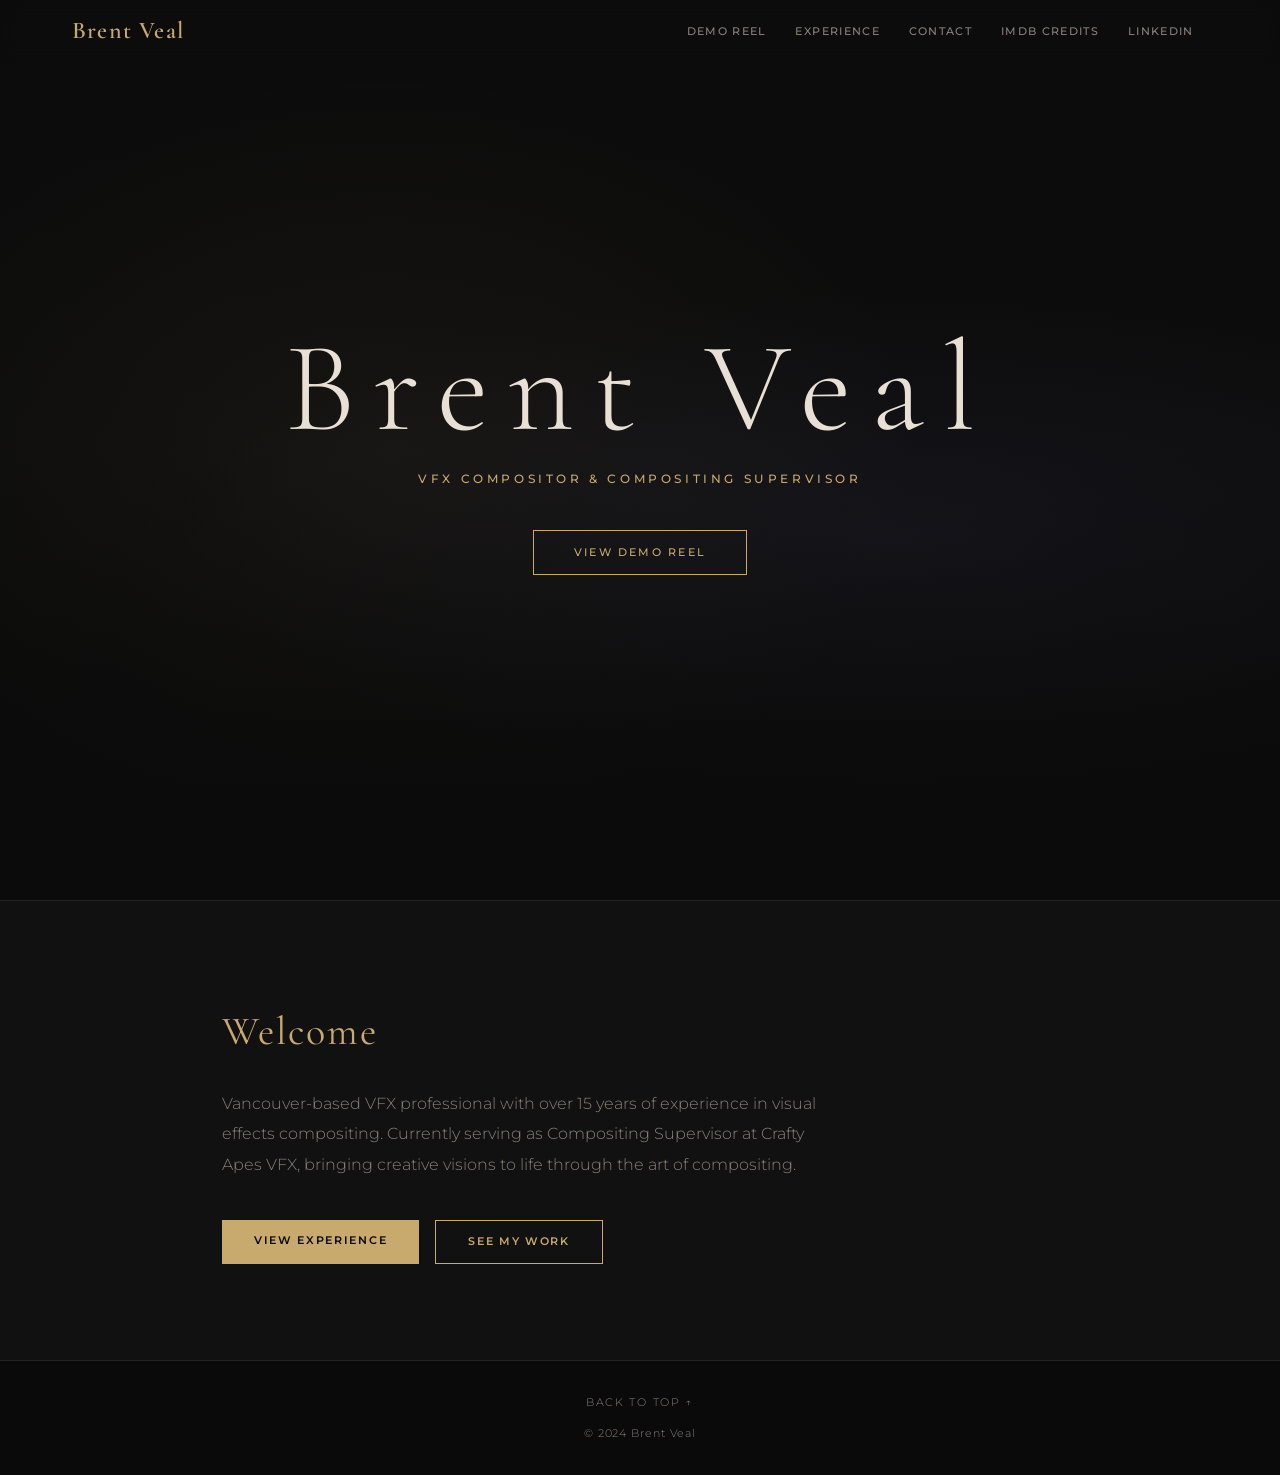
<file: index.html>
<!DOCTYPE html>
<html lang="en">
<head>
  <meta charset="UTF-8">
  <meta name="viewport" content="width=device-width, initial-scale=1.0">
  <title>Brent Veal</title>
  <meta property="og:title" content="Brent Veal">
  <meta property="og:type" content="website">
  <meta property="og:url" content="https://www.brentveal.com">
  <link rel="preconnect" href="https://fonts.googleapis.com">
  <link rel="preconnect" href="https://fonts.gstatic.com" crossorigin>
  <link href="https://fonts.googleapis.com/css2?family=Cormorant+Garamond:wght@300;400;600&family=Montserrat:wght@300;400;500;600&display=swap" rel="stylesheet">
  <link rel="stylesheet" href="style.css">
</head>
<body>
  <header id="header">
    <div class="header-inner">
      <a href="index.html" class="site-title">Brent Veal</a>
      <button class="nav-toggle" aria-label="Toggle navigation">&#9776;</button>
      <nav>
        <a href="#demo-reel">Demo Reel</a>
        <a href="experience.html">Experience</a>
        <a href="contact.html">Contact</a>
        <a href="https://www.imdb.com/name/nm2477524/" target="_blank" rel="noopener">IMDB Credits</a>
        <a href="https://www.linkedin.com/in/brent-veal-b452b13/" target="_blank" rel="noopener">LinkedIn</a>
      </nav>
    </div>
  </header>

  <main>
    <section class="hero" id="demo-reel">
      <div class="hero-overlay"></div>
      <div class="hero-content">
        <h1 class="hero-name">Brent Veal</h1>
        <p class="hero-subtitle">VFX Compositor &amp; Compositing Supervisor</p>
        <a href="https://vimeo.com/530531546" class="hero-cta">View Demo Reel</a>
      </div>
    </section>

    <section class="welcome" id="welcome">
      <div class="container">
        <h2>Welcome</h2>
        <p>Vancouver-based VFX professional with over 15 years of experience in visual effects compositing. Currently serving as Compositing Supervisor at Crafty Apes VFX, bringing creative visions to life through the art of compositing.</p>
        <div class="welcome-links">
          <a href="experience.html" class="btn">View Experience</a>
          <a href="gallery.html" class="btn btn-outline">See My Work</a>
        </div>
      </div>
    </section>
  </main>

  <footer>
    <a href="#header" class="back-to-top">Back To Top ↑</a>
    <p>&copy; 2024 Brent Veal</p>
  </footer>

  <script src="nav.js"></script>
</body>
</html>
</file>
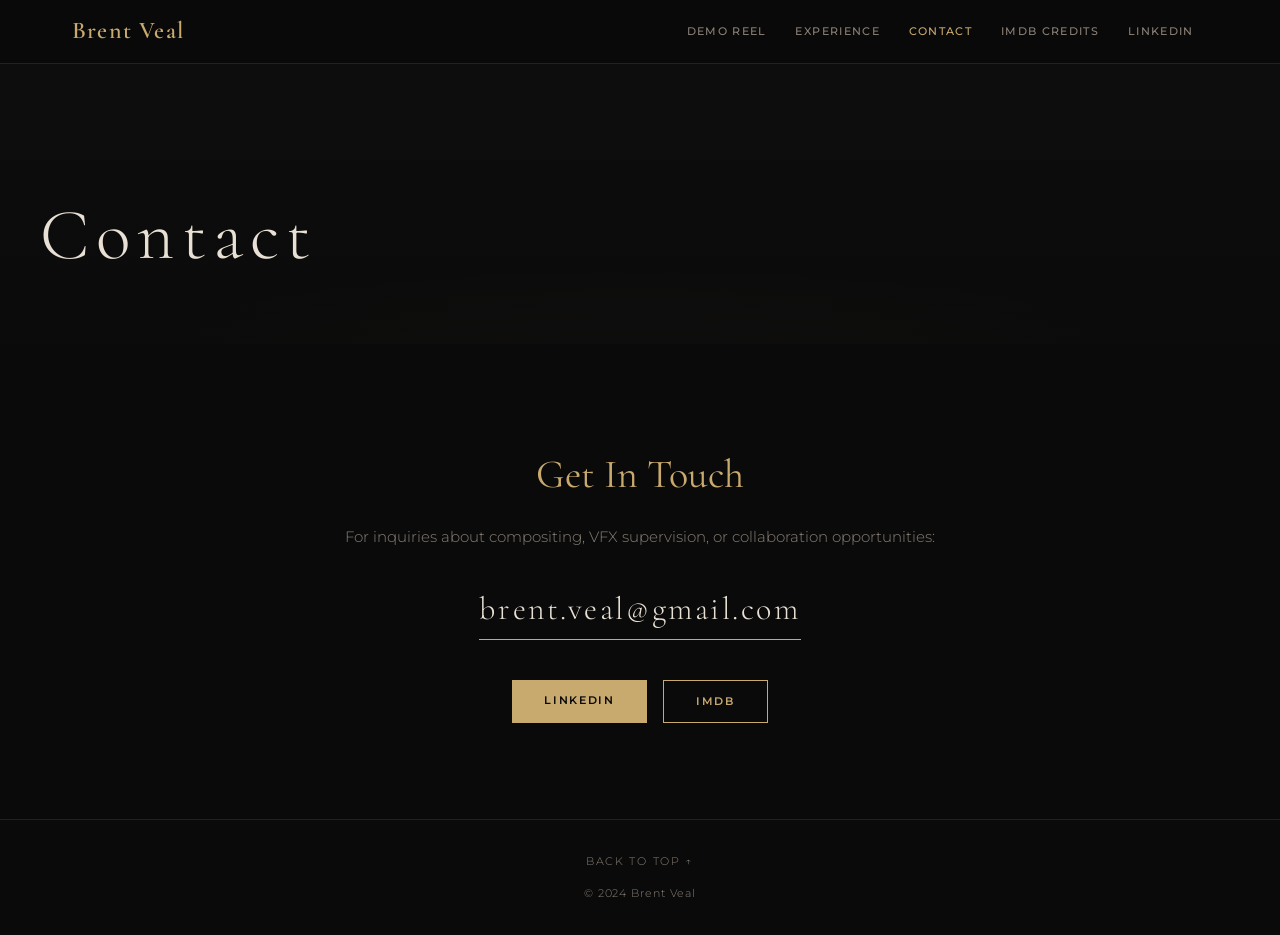
<file: contact.html>
<!DOCTYPE html>
<html lang="en">
<head>
  <meta charset="UTF-8">
  <meta name="viewport" content="width=device-width, initial-scale=1.0">
  <title>Contact — Brent Veal</title>
  <link rel="preconnect" href="https://fonts.googleapis.com">
  <link rel="preconnect" href="https://fonts.gstatic.com" crossorigin>
  <link href="https://fonts.googleapis.com/css2?family=Cormorant+Garamond:wght@300;400;600&family=Montserrat:wght@300;400;500;600&display=swap" rel="stylesheet">
  <link rel="stylesheet" href="style.css">
</head>
<body>
  <header id="header">
    <div class="header-inner">
      <a href="index.html" class="site-title">Brent Veal</a>
      <button class="nav-toggle" aria-label="Toggle navigation">&#9776;</button>
      <nav>
        <a href="index.html#demo-reel">Demo Reel</a>
        <a href="experience.html">Experience</a>
        <a href="contact.html" class="active">Contact</a>
        <a href="https://www.imdb.com/name/nm2477524/" target="_blank" rel="noopener">IMDB Credits</a>
        <a href="https://www.linkedin.com/in/brent-veal-b452b13/" target="_blank" rel="noopener">LinkedIn</a>
      </nav>
    </div>
  </header>

  <main class="inner-page">
    <div class="page-hero">
      <div class="page-hero-overlay"></div>
      <h1>Contact</h1>
    </div>

    <div class="container content-section contact-section">
      <h2>Get In Touch</h2>
      <p>For inquiries about compositing, VFX supervision, or collaboration opportunities:</p>
      <a href="mailto:brent.veal@gmail.com" class="email-link">brent.veal@gmail.com</a>
      <div class="contact-links">
        <a href="https://www.linkedin.com/in/brent-veal-b452b13/" target="_blank" rel="noopener" class="btn">LinkedIn</a>
        <a href="https://www.imdb.com/name/nm2477524/" target="_blank" rel="noopener" class="btn btn-outline">IMDB</a>
      </div>
    </div>
  </main>

  <footer>
    <a href="#header" class="back-to-top">Back To Top ↑</a>
    <p>&copy; 2024 Brent Veal</p>
  </footer>

  <script src="nav.js"></script>
</body>
</html>
</file>
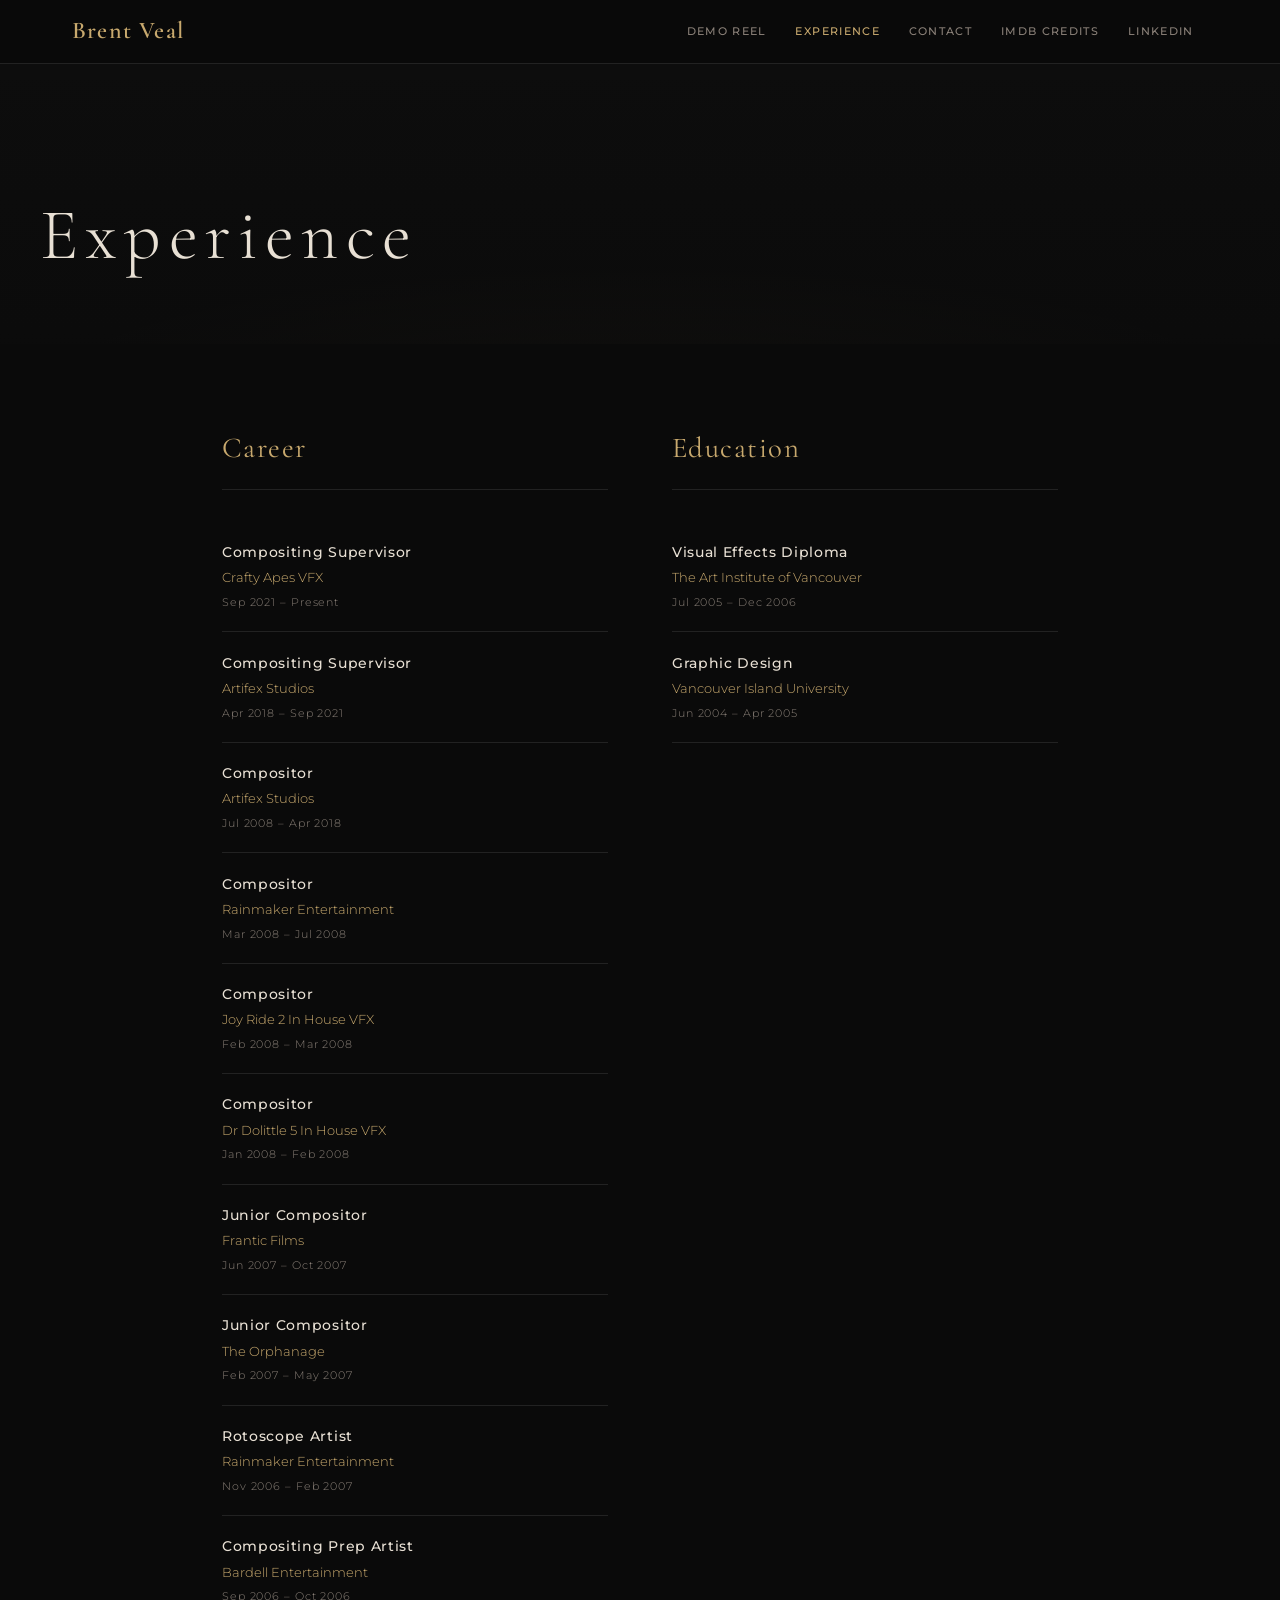
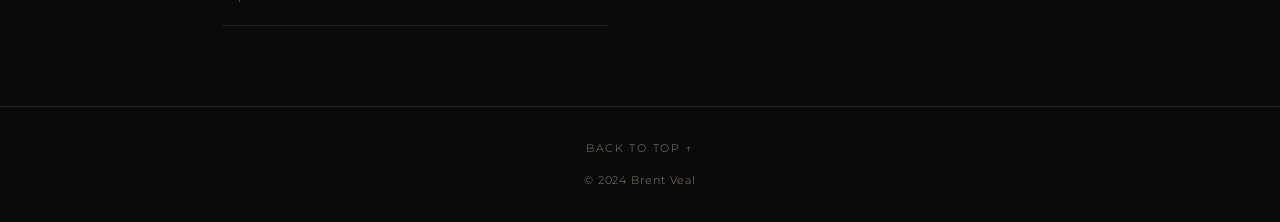
<file: experience.html>
<!DOCTYPE html>
<html lang="en">
<head>
  <meta charset="UTF-8">
  <meta name="viewport" content="width=device-width, initial-scale=1.0">
  <title>Experience — Brent Veal</title>
  <link rel="preconnect" href="https://fonts.googleapis.com">
  <link rel="preconnect" href="https://fonts.gstatic.com" crossorigin>
  <link href="https://fonts.googleapis.com/css2?family=Cormorant+Garamond:wght@300;400;600&family=Montserrat:wght@300;400;500;600&display=swap" rel="stylesheet">
  <link rel="stylesheet" href="style.css">
</head>
<body>
  <header id="header">
    <div class="header-inner">
      <a href="index.html" class="site-title">Brent Veal</a>
      <button class="nav-toggle" aria-label="Toggle navigation">&#9776;</button>
      <nav>
        <a href="index.html#demo-reel">Demo Reel</a>
        <a href="experience.html" class="active">Experience</a>
        <a href="contact.html">Contact</a>
        <a href="https://www.imdb.com/name/nm2477524/" target="_blank" rel="noopener">IMDB Credits</a>
        <a href="https://www.linkedin.com/in/brent-veal-b452b13/" target="_blank" rel="noopener">LinkedIn</a>
      </nav>
    </div>
  </header>

  <main class="inner-page">
    <div class="page-hero">
      <div class="page-hero-overlay"></div>
      <h1>Experience</h1>
    </div>

    <div class="container content-section">
      <div class="two-col">

        <div class="col">
          <h2>Career</h2>
          <ul class="timeline">
            <li>
              <span class="role">Compositing Supervisor</span>
              <span class="company">Crafty Apes VFX</span>
              <span class="period">Sep 2021 – Present</span>
            </li>
            <li>
              <span class="role">Compositing Supervisor</span>
              <span class="company">Artifex Studios</span>
              <span class="period">Apr 2018 – Sep 2021</span>
            </li>
            <li>
              <span class="role">Compositor</span>
              <span class="company">Artifex Studios</span>
              <span class="period">Jul 2008 – Apr 2018</span>
            </li>
            <li>
              <span class="role">Compositor</span>
              <span class="company">Rainmaker Entertainment</span>
              <span class="period">Mar 2008 – Jul 2008</span>
            </li>
            <li>
              <span class="role">Compositor</span>
              <span class="company">Joy Ride 2 In House VFX</span>
              <span class="period">Feb 2008 – Mar 2008</span>
            </li>
            <li>
              <span class="role">Compositor</span>
              <span class="company">Dr Dolittle 5 In House VFX</span>
              <span class="period">Jan 2008 – Feb 2008</span>
            </li>
            <li>
              <span class="role">Junior Compositor</span>
              <span class="company">Frantic Films</span>
              <span class="period">Jun 2007 – Oct 2007</span>
            </li>
            <li>
              <span class="role">Junior Compositor</span>
              <span class="company">The Orphanage</span>
              <span class="period">Feb 2007 – May 2007</span>
            </li>
            <li>
              <span class="role">Rotoscope Artist</span>
              <span class="company">Rainmaker Entertainment</span>
              <span class="period">Nov 2006 – Feb 2007</span>
            </li>
            <li>
              <span class="role">Compositing Prep Artist</span>
              <span class="company">Bardell Entertainment</span>
              <span class="period">Sep 2006 – Oct 2006</span>
            </li>
          </ul>
        </div>

        <div class="col">
          <h2>Education</h2>
          <ul class="timeline">
            <li>
              <span class="role">Visual Effects Diploma</span>
              <span class="company">The Art Institute of Vancouver</span>
              <span class="period">Jul 2005 – Dec 2006</span>
            </li>
            <li>
              <span class="role">Graphic Design</span>
              <span class="company">Vancouver Island University</span>
              <span class="period">Jun 2004 – Apr 2005</span>
            </li>
          </ul>
        </div>

      </div>
    </div>
  </main>

  <footer>
    <a href="#header" class="back-to-top">Back To Top ↑</a>
    <p>&copy; 2024 Brent Veal</p>
  </footer>

  <script src="nav.js"></script>
</body>
</html>
</file>
<file: style.css>
/* ============================================
   BRENT VEAL — Personal Website Styles
   ============================================ */

:root {
  --color-bg: #0a0a0a;
  --color-surface: #111111;
  --color-border: #222222;
  --color-text: #e8e0d4;
  --color-text-muted: #8a8078;
  --color-accent: #c8a96e;
  --color-accent-dark: #9a7d4a;
  --font-display: 'Cormorant Garamond', Georgia, serif;
  --font-body: 'Montserrat', sans-serif;
  --header-h: 64px;
}

*, *::before, *::after { box-sizing: border-box; margin: 0; padding: 0; }

html { scroll-behavior: smooth; }

body {
  background: var(--color-bg);
  color: var(--color-text);
  font-family: var(--font-body);
  font-size: 15px;
  font-weight: 300;
  line-height: 1.7;
  min-height: 100vh;
  display: flex;
  flex-direction: column;
}

a { color: inherit; text-decoration: none; }

/* ============================================
   HEADER / NAV
   ============================================ */
header {
  position: fixed;
  top: 0; left: 0; right: 0;
  height: var(--header-h);
  background: rgba(10, 10, 10, 0.95);
  backdrop-filter: blur(8px);
  border-bottom: 1px solid var(--color-border);
  z-index: 100;
  transition: background 0.3s;
}

.header-inner {
  max-width: 1200px;
  margin: 0 auto;
  padding: 0 2rem;
  height: 100%;
  display: flex;
  align-items: center;
  gap: 2rem;
}

.site-title {
  font-family: var(--font-display);
  font-size: 1.5rem;
  font-weight: 600;
  letter-spacing: 0.05em;
  color: var(--color-accent);
  white-space: nowrap;
  margin-right: auto;
}

nav {
  display: flex;
  gap: 0;
  align-items: center;
}

nav a {
  font-size: 0.7rem;
  font-weight: 500;
  letter-spacing: 0.12em;
  text-transform: uppercase;
  color: var(--color-text-muted);
  padding: 0.4rem 0.9rem;
  transition: color 0.2s;
  white-space: nowrap;
}

nav a:hover,
nav a.active { color: var(--color-accent); }

.nav-toggle {
  display: none;
  background: none;
  border: none;
  color: var(--color-text);
  font-size: 1.4rem;
  cursor: pointer;
  padding: 0.5rem;
}

/* ============================================
   HERO (Home)
   ============================================ */
.hero {
  position: relative;
  height: 100vh;
  min-height: 600px;
  display: flex;
  align-items: center;
  justify-content: center;
  text-align: center;
  overflow: hidden;
  background: #0d0d0d;
}

.hero::before {
  content: '';
  position: absolute;
  inset: 0;
  background:
    radial-gradient(ellipse 60% 60% at 30% 50%, rgba(200,169,110,0.07) 0%, transparent 70%),
    radial-gradient(ellipse 80% 40% at 70% 60%, rgba(40,40,60,0.4) 0%, transparent 70%);
}

.hero-overlay {
  position: absolute;
  inset: 0;
  background: linear-gradient(to bottom, rgba(10,10,10,0.4) 0%, rgba(10,10,10,0.2) 50%, rgba(10,10,10,0.8) 100%);
}

.hero-content {
  position: relative;
  z-index: 1;
  padding: 2rem;
}

.hero-name {
  font-family: var(--font-display);
  font-size: clamp(4rem, 10vw, 8rem);
  font-weight: 300;
  letter-spacing: 0.15em;
  color: var(--color-text);
  line-height: 1;
  margin-bottom: 1rem;
}

.hero-subtitle {
  font-size: 0.75rem;
  font-weight: 500;
  letter-spacing: 0.3em;
  text-transform: uppercase;
  color: var(--color-accent);
  margin-bottom: 2.5rem;
}

.hero-cta {
  display: inline-block;
  padding: 0.75rem 2.5rem;
  border: 1px solid var(--color-accent);
  color: var(--color-accent);
  font-size: 0.7rem;
  font-weight: 500;
  letter-spacing: 0.2em;
  text-transform: uppercase;
  transition: background 0.2s, color 0.2s;
}

.hero-cta:hover {
  background: var(--color-accent);
  color: var(--color-bg);
}

/* ============================================
   WELCOME SECTION
   ============================================ */
.welcome {
  padding: 6rem 0;
  background: var(--color-surface);
  border-top: 1px solid var(--color-border);
}

.container {
  max-width: 900px;
  margin: 0 auto;
  padding: 0 2rem;
}

.welcome h2 {
  font-family: var(--font-display);
  font-size: 2.5rem;
  font-weight: 400;
  color: var(--color-accent);
  margin-bottom: 1.5rem;
  letter-spacing: 0.05em;
}

.welcome p {
  font-size: 1rem;
  line-height: 1.9;
  color: var(--color-text-muted);
  max-width: 620px;
  margin-bottom: 2.5rem;
}

.welcome-links { display: flex; gap: 1rem; flex-wrap: wrap; }

/* ============================================
   BUTTONS
   ============================================ */
.btn {
  display: inline-block;
  padding: 0.7rem 2rem;
  background: var(--color-accent);
  color: var(--color-bg);
  font-size: 0.7rem;
  font-weight: 600;
  letter-spacing: 0.15em;
  text-transform: uppercase;
  transition: background 0.2s, color 0.2s;
}

.btn:hover { background: var(--color-accent-dark); }

.btn-outline {
  background: transparent;
  color: var(--color-accent);
  border: 1px solid var(--color-accent);
}

.btn-outline:hover {
  background: var(--color-accent);
  color: var(--color-bg);
}

/* ============================================
   INNER PAGE LAYOUT
   ============================================ */
main { flex: 1; }

.page-hero {
  position: relative;
  height: 280px;
  display: flex;
  align-items: flex-end;
  padding: 3rem 2rem;
  margin-top: var(--header-h);
  background: #0d0d0d;
  overflow: hidden;
}

.page-hero::before {
  content: '';
  position: absolute;
  inset: 0;
  background: radial-gradient(ellipse 80% 80% at 50% 120%, rgba(200,169,110,0.08) 0%, transparent 60%);
}

.page-hero-overlay {
  position: absolute;
  inset: 0;
  background: linear-gradient(to top, rgba(10,10,10,0.7) 0%, transparent 100%);
}

.page-hero h1 {
  position: relative;
  z-index: 1;
  font-family: var(--font-display);
  font-size: clamp(2.5rem, 6vw, 4.5rem);
  font-weight: 300;
  letter-spacing: 0.1em;
  color: var(--color-text);
  max-width: 1200px;
  width: 100%;
  margin: 0 auto;
}

.content-section {
  padding: 5rem 2rem;
}

/* ============================================
   TIMELINE (Experience)
   ============================================ */
.two-col {
  display: grid;
  grid-template-columns: 1fr 1fr;
  gap: 4rem;
}

.col h2 {
  font-family: var(--font-display);
  font-size: 1.8rem;
  font-weight: 400;
  color: var(--color-accent);
  margin-bottom: 2rem;
  letter-spacing: 0.05em;
  border-bottom: 1px solid var(--color-border);
  padding-bottom: 1rem;
}

.timeline {
  list-style: none;
  display: flex;
  flex-direction: column;
  gap: 0;
}

.timeline li {
  display: grid;
  grid-template-columns: 1fr;
  padding: 1.2rem 0;
  border-bottom: 1px solid var(--color-border);
  transition: background 0.2s;
}

.timeline li:hover { background: rgba(200,169,110,0.03); }

.timeline .role {
  font-weight: 500;
  font-size: 0.85rem;
  letter-spacing: 0.05em;
  color: var(--color-text);
  display: block;
}

.timeline .company {
  font-size: 0.8rem;
  color: var(--color-accent);
  display: block;
  margin-top: 0.2rem;
}

.timeline .period {
  font-size: 0.7rem;
  letter-spacing: 0.08em;
  color: var(--color-text-muted);
  display: block;
  margin-top: 0.25rem;
}

/* ============================================
   CONTACT
   ============================================ */
.contact-section {
  text-align: center;
  padding-top: 6rem;
  padding-bottom: 6rem;
}

.contact-section h2 {
  font-family: var(--font-display);
  font-size: 2.5rem;
  font-weight: 400;
  color: var(--color-accent);
  margin-bottom: 1rem;
}

.contact-section p {
  color: var(--color-text-muted);
  margin-bottom: 2rem;
}

.email-link {
  display: inline-block;
  font-family: var(--font-display);
  font-size: clamp(1.4rem, 3vw, 2rem);
  font-weight: 300;
  letter-spacing: 0.08em;
  color: var(--color-text);
  border-bottom: 1px solid var(--color-accent);
  padding-bottom: 0.2rem;
  margin-bottom: 2.5rem;
  transition: color 0.2s;
}

.email-link:hover { color: var(--color-accent); }

.contact-links { display: flex; gap: 1rem; justify-content: center; flex-wrap: wrap; }

/* ============================================
   GALLERY
   ============================================ */
.gallery-note {
  color: var(--color-text-muted);
  font-size: 0.8rem;
  margin-bottom: 2.5rem;
  line-height: 1.6;
  background: rgba(200,169,110,0.05);
  border-left: 2px solid var(--color-accent);
  padding: 1rem 1.2rem;
}

.gallery-note code {
  font-family: monospace;
  color: var(--color-accent);
  font-size: 0.85em;
}

.gallery-grid {
  display: grid;
  grid-template-columns: repeat(auto-fill, minmax(260px, 1fr));
  gap: 1rem;
}

.gallery-item {
  aspect-ratio: 16/10;
  overflow: hidden;
  cursor: pointer;
  background: var(--color-surface);
  border: 1px solid var(--color-border);
  transition: border-color 0.2s, transform 0.2s;
}

.gallery-item:hover {
  border-color: var(--color-accent);
  transform: scale(1.02);
}

.gallery-item img {
  width: 100%;
  height: 100%;
  object-fit: cover;
  display: block;
  transition: transform 0.4s;
}

.gallery-item:hover img { transform: scale(1.05); }

.gallery-placeholder {
  width: 100%;
  height: 100%;
  display: flex;
  align-items: center;
  justify-content: center;
  font-size: 0.65rem;
  color: var(--color-text-muted);
  letter-spacing: 0.05em;
  font-family: monospace;
  padding: 1rem;
  text-align: center;
}

/* Lightbox */
.lightbox {
  display: none;
  position: fixed;
  inset: 0;
  background: rgba(0,0,0,0.95);
  z-index: 200;
  align-items: center;
  justify-content: center;
}

.lightbox.active { display: flex; }

.lightbox-img-wrap {
  max-width: 90vw;
  max-height: 85vh;
  display: flex;
  align-items: center;
  justify-content: center;
}

.lightbox-img-wrap img {
  max-width: 85vw;
  max-height: 82vh;
  object-fit: contain;
  display: block;
}

#lightbox-placeholder {
  width: 500px;
  max-width: 80vw;
  height: 300px;
  background: var(--color-surface);
  border: 1px solid var(--color-border);
  display: none;
  align-items: center;
  justify-content: center;
  font-family: monospace;
  font-size: 0.8rem;
  color: var(--color-text-muted);
}

.lightbox-close,
.lightbox-prev,
.lightbox-next {
  position: fixed;
  background: none;
  border: none;
  color: var(--color-text);
  font-size: 2rem;
  cursor: pointer;
  padding: 1rem;
  opacity: 0.6;
  transition: opacity 0.2s;
  z-index: 201;
}

.lightbox-close:hover,
.lightbox-prev:hover,
.lightbox-next:hover { opacity: 1; }

.lightbox-close { top: 1rem; right: 1.5rem; font-size: 2rem; }
.lightbox-prev { left: 1rem; top: 50%; transform: translateY(-50%); font-size: 3rem; }
.lightbox-next { right: 1rem; top: 50%; transform: translateY(-50%); font-size: 3rem; }

/* ============================================
   FOOTER
   ============================================ */
footer {
  padding: 2rem;
  text-align: center;
  border-top: 1px solid var(--color-border);
  display: flex;
  flex-direction: column;
  align-items: center;
  gap: 0.75rem;
}

.back-to-top {
  font-size: 0.7rem;
  letter-spacing: 0.15em;
  text-transform: uppercase;
  color: var(--color-text-muted);
  transition: color 0.2s;
}

.back-to-top:hover { color: var(--color-accent); }

footer p {
  font-size: 0.7rem;
  color: var(--color-text-muted);
  letter-spacing: 0.08em;
}

/* ============================================
   HOME MAIN — push content below fixed header
   ============================================ */
body:has(.hero) header { background: transparent; }
body:has(.hero) header:is(.scrolled) { background: rgba(10,10,10,0.95); }
.hero { margin-top: 0; }

/* ============================================
   RESPONSIVE
   ============================================ */
@media (max-width: 900px) {
  .two-col { grid-template-columns: 1fr; gap: 3rem; }
}

@media (max-width: 768px) {
  .nav-toggle { display: block; }

  nav {
    display: none;
    position: fixed;
    top: var(--header-h);
    left: 0; right: 0;
    background: rgba(10,10,10,0.98);
    backdrop-filter: blur(8px);
    flex-direction: column;
    align-items: flex-start;
    border-bottom: 1px solid var(--color-border);
    padding: 1rem 0;
  }

  nav.open { display: flex; }

  nav a {
    width: 100%;
    padding: 0.8rem 2rem;
    font-size: 0.75rem;
  }

  .hero-name { font-size: clamp(3rem, 12vw, 5rem); }
  .page-hero { height: 200px; }
  .gallery-grid { grid-template-columns: repeat(auto-fill, minmax(160px, 1fr)); }
}
</file>
